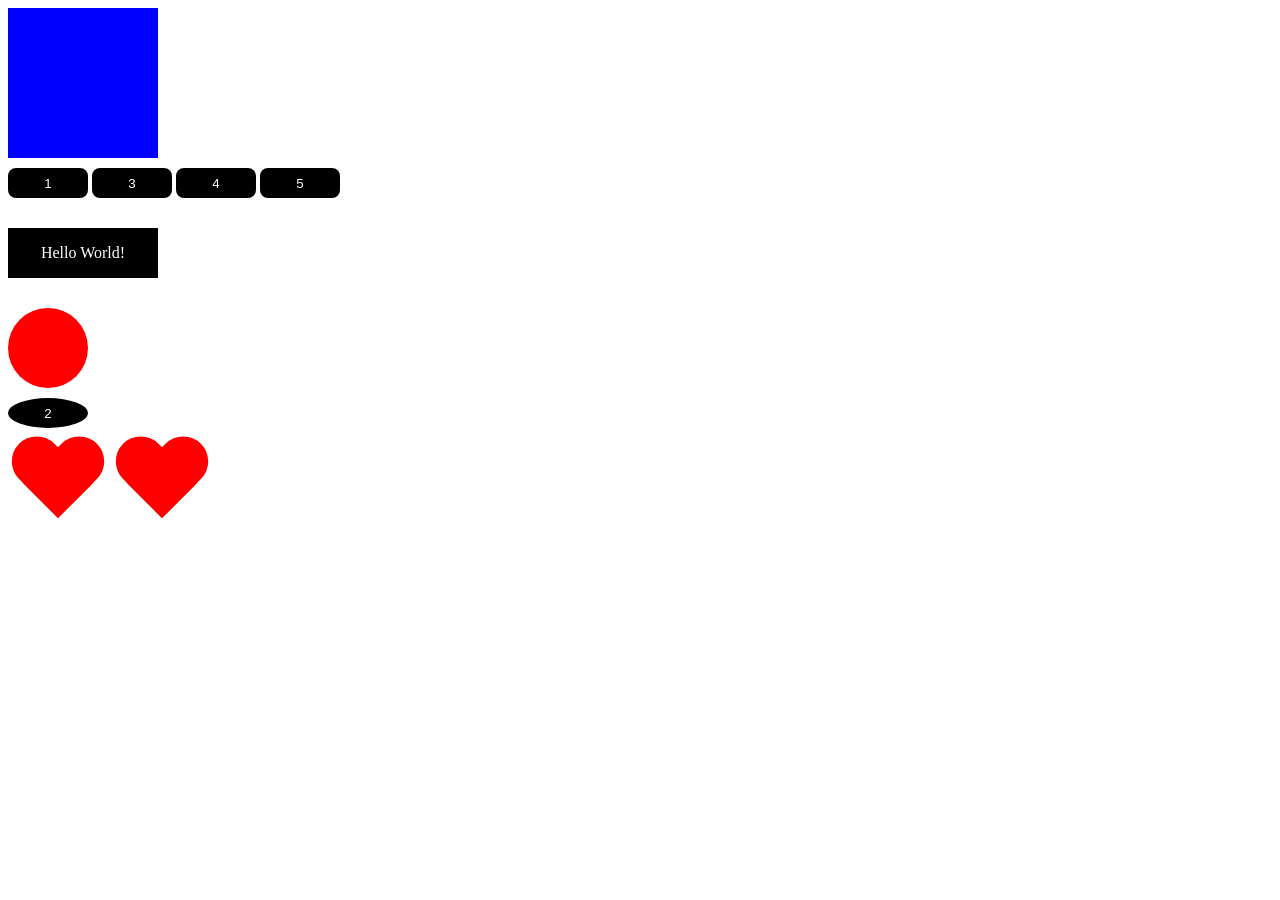
<file: prewiev 2/index.html>
<!DOCTYPE html>
<html lang="en">
<head>
    <meta charset="UTF-8">
    <meta name="viewport" content="width=device-width, initial-scale=1.0">
    <title>JavaScript</title>
    <link rel="stylesheet" href="style.css">
</head>
<body>
    <div class="box" id="box"></div>
        <button>1</button>
        <button>2</button>
        <button>3</button>
        <button>4</button>
        <button>5</button>

        <div class="circle"></div>
        <div class="circle"></div>
        <div class="circle"></div>

        <div class="wrapper">
            <div class="heart"></div>
            <div class="heart"></div>
            <div class="heart"></div>
        </div>

        <script src="script.js"></script>
    
</body>
</html>
</file>
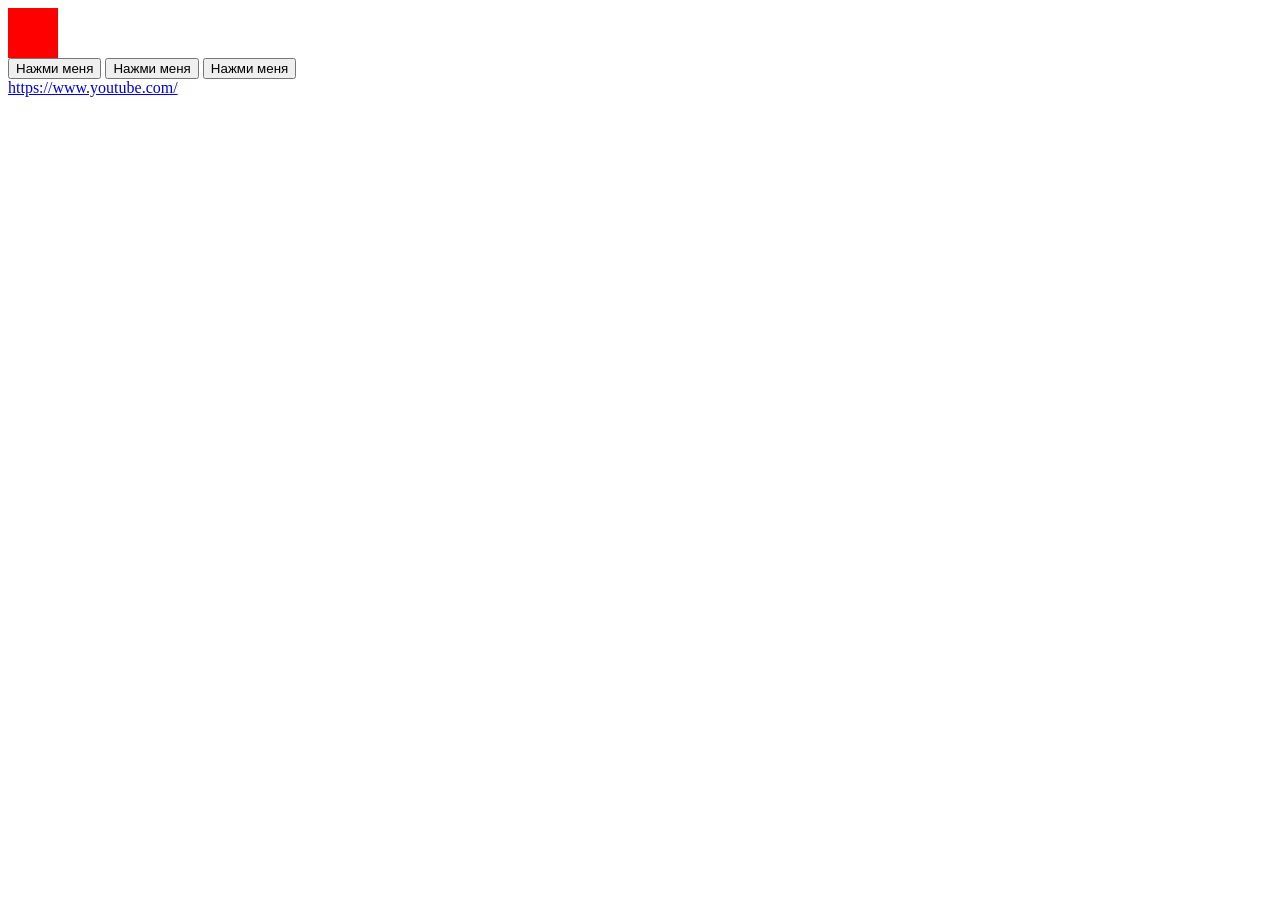
<file: prewiev 3/index.html>
<!DOCTYPE html>
<html lang="en">
<head>
    <meta charset="UTF-8">
    <meta name="viewport" content="width=device-width, initial-scale=1.0">
    <title>Document</title>
    <link rel="stylesheet" href="style.css">
</head>
<body>
    <div class="wrapper">
        <div class="box"></div>
    </div>
     
    </div>
    <div class="btn-block">
        <button class="btn" id="btn">Нажми меня</button>
        <button class="second">Нажми меня</button>
        <button>Нажми меня</button>
    </div>
    

    <a href="https://www.youtube.com/">https://www.youtube.com/</a>

    <script src="js.js"></script>
</body>
</html>
</file>
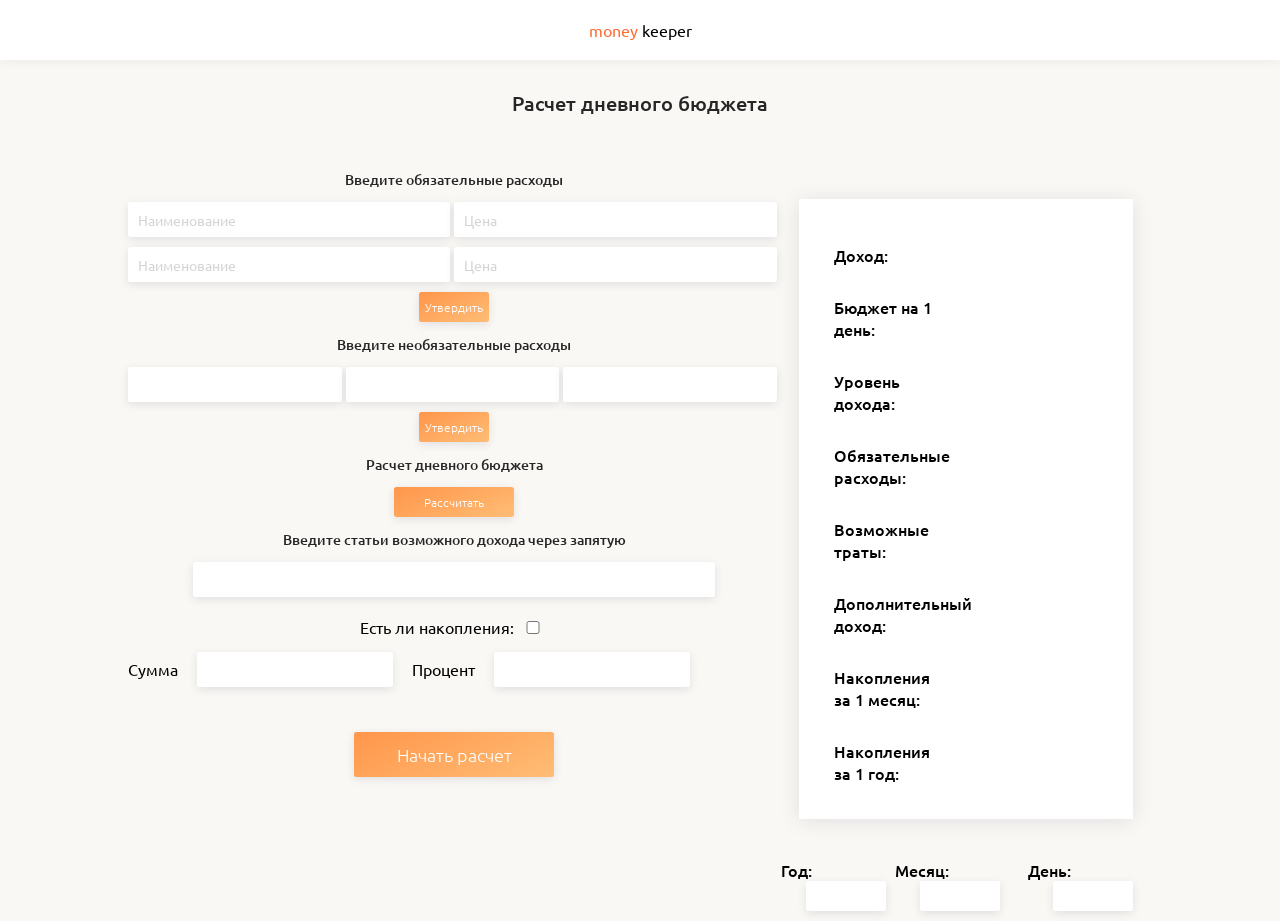
<file: budget_app/src/index.html>
<!DOCTYPE html>
<html lang="en">
<head>
    <meta charset="UTF-8">
    <meta name="viewport" content="width=device-width, initial-scale=1.0">
    <meta http-equiv="X-UA-Compatible" content="ie=edge">
    <title>Document</title>
    <link href="https://fonts.googleapis.com/css?family=Ubuntu:300,400,500,700&amp;subset=cyrillic" rel="stylesheet">
    <link rel="stylesheet" href="css/style.css">
</head>
<body>
<div class="app">
    <div class="logo">
        <span>money</span>
        keeper
    </div>
    <div class="title">
        Расчет дневного бюджета
    </div>
    <div class="main">
        <div class="data">
            <div class="choose-expenses">Введите обязательные расходы</div>
            <input class="expenses-item" type="text" id="expenses_1" placeholder="Наименование">
			<input class="expenses-item" type="text" id="expenses_2" placeholder="Цена">
			<input class="expenses-item" type="text" id="expenses_3" placeholder="Наименование">
			<input class="expenses-item" type="text" id="expenses_4" placeholder="Цена">
            <button class="expenses-item-btn">Утвердить</button>
            
            <div class="optionalexpenses">Введите необязательные расходы</div>
			<input class="optionalexpenses-item" type="text" id="optionalexpenses_1">
			<input class="optionalexpenses-item" type="text" id="optionalexpenses_2">
			<input class="optionalexpenses-item" type="text" id="optionalexpenses_3">
            <button class="optionalexpenses-btn">Утвердить</button>
            
            <div class="count-budget">Расчет дневного бюджета</div>
            <button class="count-budget-btn">Рассчитать</button>
            
            <div class="choose-income-label">Введите статьи возможного дохода через запятую</div>
            <input class="choose-income" type="text" id="income">
            
            <div class="checksavings">Есть ли накопления: 
                <input id="savings" type="checkbox" />
            </div>
            <label for="sum">Сумма</label>
			<input class="choose-sum" id="sum" type="text">
			<label for="percent">Процент</label>
            <input class="choose-percent" id="percent" type="text">
            
            <div class="open">
                <button class="start" id="start">Начать расчет</button>
            </div>
        </div>
        <div class="result">
            <div class="result-table">
                <div class="budget">Доход: </div>
                <div class="budget-value"></div>
    
                <div class="daybudget">Бюджет на 1 день: </div>
                <div class="daybudget-value"></div>
    
                <div class="level">Уровень дохода: </div>
                <div class="level-value"></div>
    
                <div class="expenses">Обязательные расходы: </div>
                <div class="expenses-value"></div>
    
                <div class="optionalexpenses">Возможные траты: </div>
                <div class="optionalexpenses-value"></div>
    
                <div class="income">Дополнительный доход: </div>
                <div class="income-value"></div>
    
                <div class="monthsavings">Накопления за 1 месяц:</div>
                <div class="monthsavings-value"></div>
    
                <div class="yearsavings">Накопления за 1 год:</div>
                <div class="yearsavings-value"></div>
            </div>
            <div class="time-data">
                <div class="year">
                    Год:
                    <input class="year-value" type="text" readonly>
                </div>
                <div class="month">
                    Месяц:
                    <input class="month-value" type="text" readonly>
                </div>
                <div class="day">
                    День:
                    <input class="day-value" type="text" readonly>
                </div>
            </div>
        </div>
    </div>
</div>
    <script src="js/main.js"></script>
</body>
</html>
</file>
<file: prewiev 2/style.css>
.box {
    width: 150px;
    height: 150px;
    background-color: red;
  }
  button {
      width: 80px;
      height: 30px;
      margin-top: 10px;
      border: none;
      border-radius: 8px;
      background-color: #000;
      color: #fff;
      cursor: pointer;
      outline: none;
  }
  
  .circle {
      width: 80px;
      height: 80px;
      background-color: blue;
      display: block;
      margin-top: 10px;
      border-radius: 100%;
  }
  
  .heart {
      display: inline-block;
      position: relative;
      width: 100px;
      height: 90px;
      margin-top: 10px;
  }
  .heart:before,
  .heart:after {
      position: absolute;
      content: "";
      left: 50px;
      top: 0;
      width: 50px;
      height: 80px;
      background: red;
      -moz-border-radius: 50px 50px 0 0;
      border-radius: 50px 50px 0 0;
      -webkit-transform: rotate(-45deg);
         -moz-transform: rotate(-45deg);
          -ms-transform: rotate(-45deg);
           -o-transform: rotate(-45deg);
              transform: rotate(-45deg);
      -webkit-transform-origin: 0 100%;
         -moz-transform-origin: 0 100%;
          -ms-transform-origin: 0 100%;
           -o-transform-origin: 0 100%;
              transform-origin: 0 100%;
  }
  .heart:after {
      left: 0;
      -webkit-transform: rotate(45deg);
         -moz-transform: rotate(45deg);
          -ms-transform: rotate(45deg);
           -o-transform: rotate(45deg);
              transform: rotate(45deg);
      -webkit-transform-origin: 100% 100%;
         -moz-transform-origin: 100% 100%;
          -ms-transform-origin: 100% 100%;
           -o-transform-origin: 100% 100%;
              transform-origin :100% 100%;
  }
  .black{
      width: 150px;
      height: 50px;
      line-height: 50px;
      text-align: center;
      background-color: black;
      margin-bottom: 30px;
      margin-top: 30px;
      color: #fff;
  }
</file>
<file: prewiev 3/style.css>
.box {
    background-color: red;
    width: 50px;
    height: 50px;
}
</file>
<file: budget_app/src/css/style.css>
*{box-sizing:border-box;margin:0;padding:0;font-family:Ubuntu;outline:0}a{text-decoration:none}a:visited{text-decoration:none}a:hover{text-decoration:none}a:focus{text-decoration:none}a:active{text-decoration:none}.app{background-color:#faf8f5;min-height:800px}.logo{width:100%;height:60px;line-height:60px;background-color:#fff;box-shadow:0 1.5px 10px 0 rgba(1,0,42,.05);text-align:center}.logo span{color:#ff6a30}.title{width:100%;margin-top:30px;font-weight:500;font-size:20px;color:#262626;text-align:center}.main{display:flex;margin:0 10%;padding-top:40px}.data .choose-expenses,.data .choose-income-label,.data .count-budget,.data .optionalexpenses{margin:13px 0;font-weight:500;font-size:14px;color:#262626;text-align:center}.data .choose-income,.data .choose-percent,.data .choose-sum,.data .expenses-item,.data .optionalexpenses-item{height:35px;width:calc((100%/2) - 4px);border-radius:2.5px;background-color:#fff;box-shadow:0 2.5px 10px 0 rgba(1,0,42,.1);border:none;padding-left:10px;margin-bottom:10px;font-size:14px;color:#a7a7a7}.data .choose-income::-webkit-input-placeholder,.data .choose-percent::-webkit-input-placeholder,.data .choose-sum::-webkit-input-placeholder,.data .expenses-item::-webkit-input-placeholder,.data .optionalexpenses-item::-webkit-input-placeholder{opacity:.3}.data .choose-income:-ms-input-placeholder,.data .choose-percent:-ms-input-placeholder,.data .choose-sum:-ms-input-placeholder,.data .expenses-item:-ms-input-placeholder,.data .optionalexpenses-item:-ms-input-placeholder{opacity:.3}.data .choose-income::-ms-input-placeholder,.data .choose-percent::-ms-input-placeholder,.data .choose-sum::-ms-input-placeholder,.data .expenses-item::-ms-input-placeholder,.data .optionalexpenses-item::-ms-input-placeholder{opacity:.3}.data .choose-income::placeholder,.data .choose-percent::placeholder,.data .choose-sum::placeholder,.data .expenses-item::placeholder,.data .optionalexpenses-item::placeholder{opacity:.3}.data .count-budget-btn,.data .expenses-item-btn,.data .optionalexpenses-btn{width:70px;height:30px;display:block;margin:0 auto;border:none;border-radius:2.5px;background-image:linear-gradient(336deg,#ffbd75,#ff964b),linear-gradient(#fff,#fff);box-shadow:0 2.5px 10px 0 rgba(1,0,42,.1);color:#fff;font-weight:100;font-size:12px;cursor:pointer}.data .optionalexpenses-item{width:calc((100%/3) - 4px)}.data .count-budget-btn{width:120px}.data .choose-income{display:block;width:80%;margin:0 auto}.data .checksavings{margin:0 auto;margin-top:20px;text-align:center}.data .checksavings input{width:30px}.data .choose-percent,.data .choose-sum{width:30%;margin:15px}.data .start{width:70px;height:30px;display:block;margin:0 auto;border:none;border-radius:2.5px;background-image:linear-gradient(336deg,#ffbd75,#ff964b),linear-gradient(#fff,#fff);box-shadow:0 2.5px 10px 0 rgba(1,0,42,.1);color:#fff;font-weight:100;font-size:12px;cursor:pointer;width:200px;height:45px;margin-top:30px;font-size:18px;font-weight:100}.result{width:50%}.result-table{display:flex;flex-wrap:wrap;justify-content:space-between;width:90%;min-height:400px;margin:0 auto;margin-top:42px;padding:25px;background-color:#fff;box-shadow:0 1.5px 20px 0 rgba(1,0,42,.1)}.result-table .budget,.result-table .budget-value,.result-table .daybudget,.result-table .daybudget-value,.result-table .expenses,.result-table .expenses-value,.result-table .income,.result-table .income-value,.result-table .level,.result-table .level-value,.result-table .monthsavings,.result-table .monthsavings-value,.result-table .optionalexpenses,.result-table .optionalexpenses-value,.result-table .yearsavings,.result-table .yearsavings-value{width:48%;margin-top:10px;min-height:40px;padding:10px;font-weight:500}.result-table .budget-value,.result-table .daybudget-value,.result-table .expenses-value,.result-table .income-value,.result-table .level-value,.result-table .monthsavings-value,.result-table .optionalexpenses-value,.result-table .yearsavings-value{color:#61a654;word-break:break-word}.result .time-data{width:100%;margin:0 auto;display:flex;justify-content:space-around;margin-top:40px}.result .time-data .day,.result .time-data .month,.result .time-data .year{font-size:16px;font-weight:500}.result .time-data .day-value,.result .time-data .month-value,.result .time-data .year-value{height:35px;width:calc((100%/2) - 4px);border-radius:2.5px;background-color:#fff;box-shadow:0 2.5px 10px 0 rgba(1,0,42,.1);border:none;padding-left:10px;margin-bottom:10px;font-size:14px;color:#a7a7a7;width:80px;height:30px;margin-left:25px}
</file>
